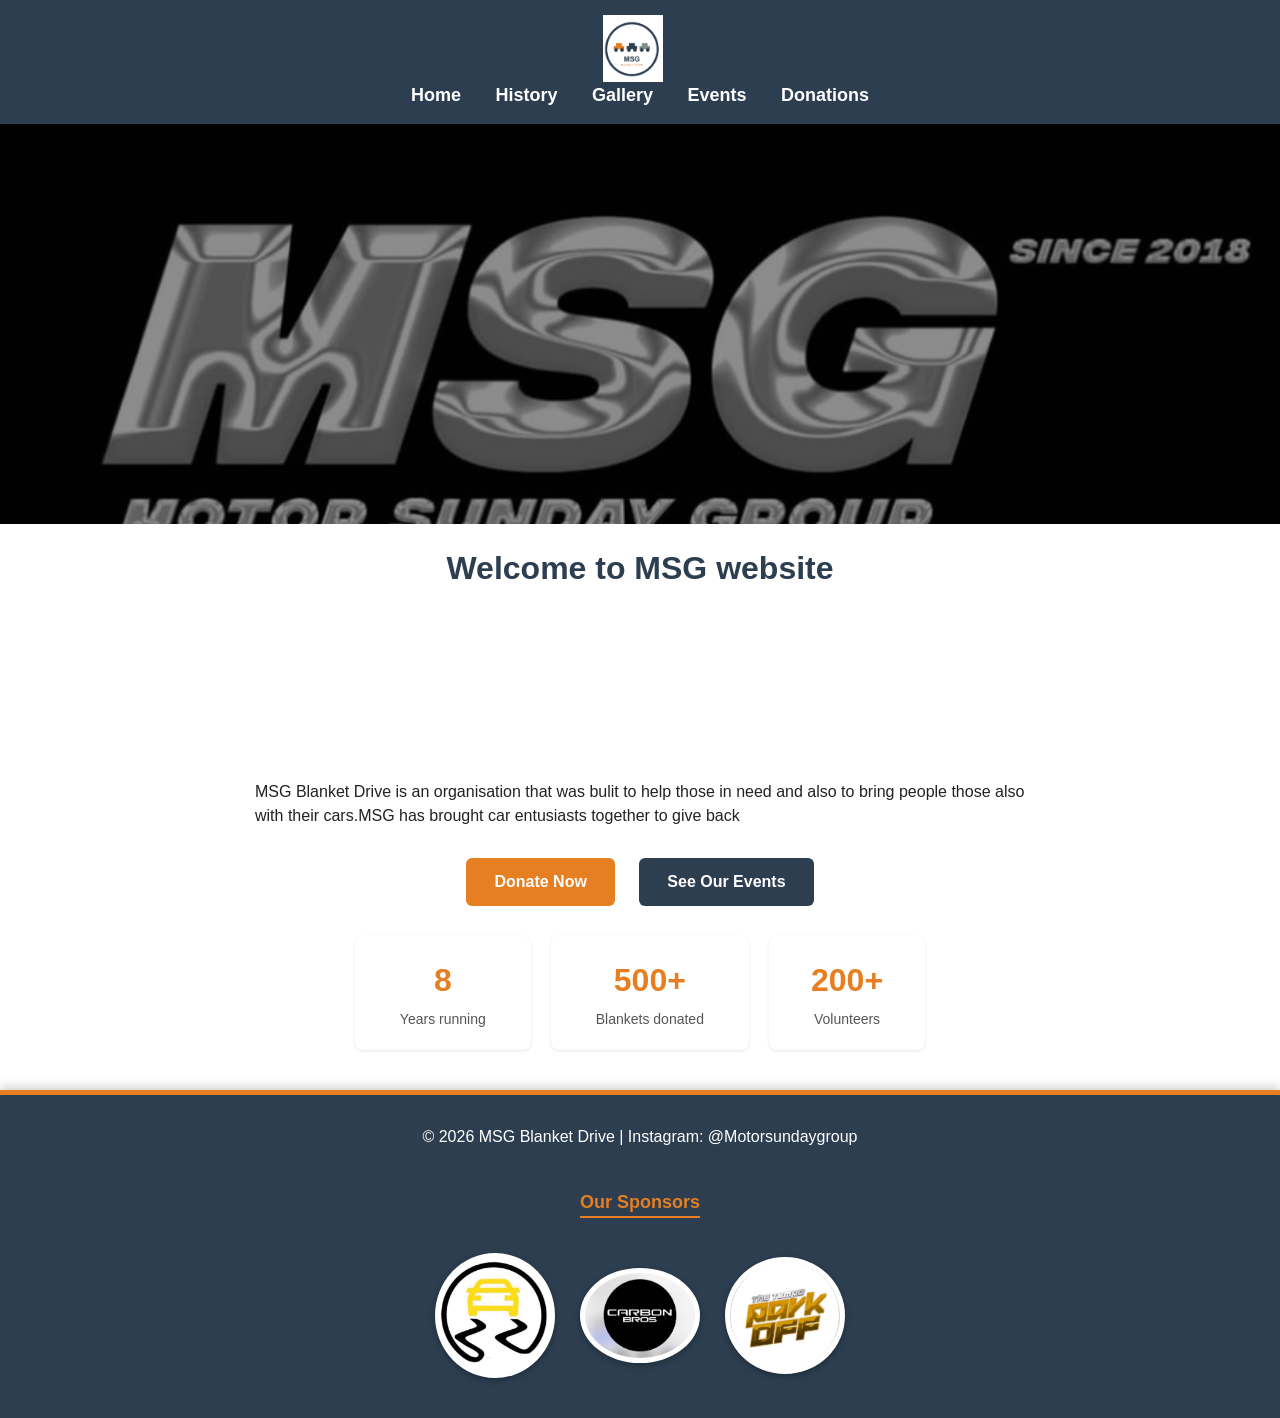
<file: index.html>
<!DOCTYPE html>
<html>
<head>
<title>MSG Blanket Drive</title>
<link rel="stylesheet" href="style.css">
</head>
<body>
   <header>
    <img src="images/image0013.jpeg" alt="MSG Blanket Drive logo" class="logo">
    <nav>
     <a href=".index.html">Home</a>
     <a href="history.html">History</a>
     <a href="gallery.html">Gallery</a>
     <a href="events.html">Events</a>
     <a href="donations.html">Donations</a>
    </nav>
   </header>
   <div class="background">
   </div>
   <div>
<h1>Welcome to MSG website</h1>
   </div>
   <video autoplay muted loop playsinline class="hero-video">
  <source src="videos/video.mp4" type="video/mp4">
</video>

<p>MSG Blanket Drive is an organisation that was bulit to help those in need and also to bring people those also with their cars.MSG has brought car entusiasts together to give back</p>
   
   <div class="cta-buttons">
  <a href="donations.html" class="btn btn-primary">Donate Now</a>
  <a href="events.html" class="btn btn-secondary">See Our Events</a>
</div>
<div class="stats">
  <div class="stat-box">
    <h2>8</h2>
    <p>Years running</p>
  </div>
  <div class="stat-box">
    <h2>500+</h2>
    <p>Blankets donated</p>
  </div>
  <div class="stat-box">
    <h2>200+</h2>
    <p>Volunteers</p>
  </div>
</div>
<footer>
  <p>© 2026 MSG Blanket Drive | Instagram: @Motorsundaygroup</p>
  <h2>Our Sponsors</h2>
  <div class="sponsors">
    <img src="images/image 0010.jpeg" alt="Traction SA">
    <img src="images/image 0012.jpeg" alt="CARBON BROS">
    <img src="images/image0011.jpeg" alt="The Tempo Park Off">
  </div>
</footer>
</body>
</html>
</file>
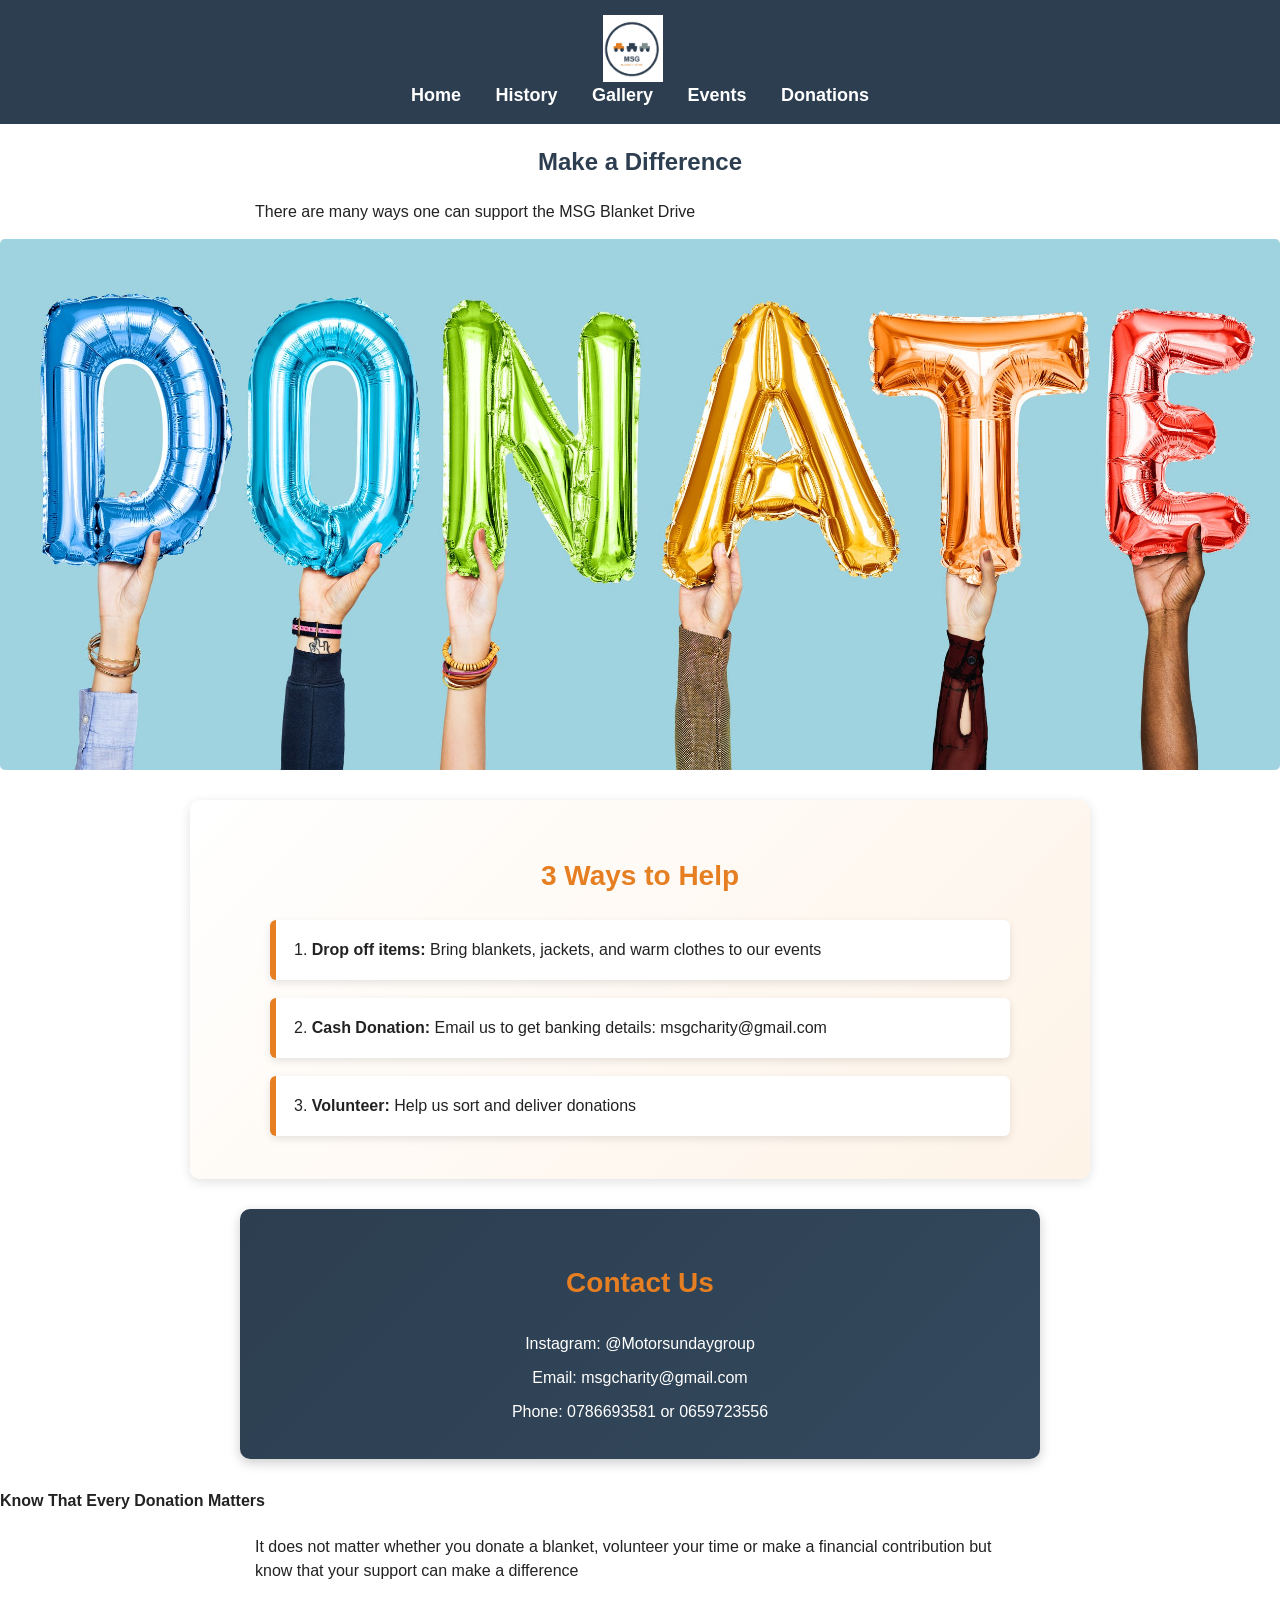
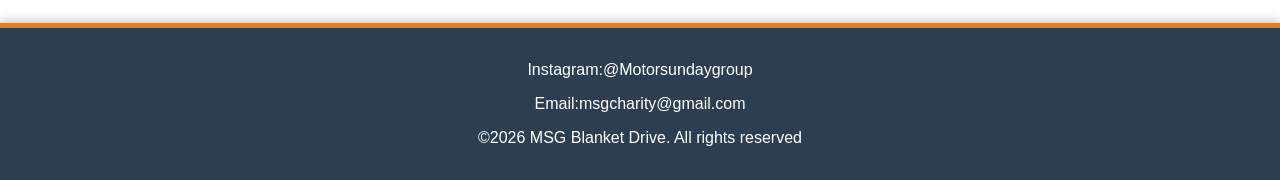
<file: donations.html>
<!DOCTYPE html>
<html>
  <head>
    <title>Donations</title>
    <link rel="stylesheet" href="style.css">
  </head>

<header>
  <img src="images/image0013.jpeg" alt="MSG Blanket Drive Logo" class="logo">
  <nav>
     <a href=".index.html">Home</a>
     <a href="history.html">History</a>
     <a href="gallery.html">Gallery</a>
     <a href="events.html">Events</a>
     <a href="donations.html">Donations</a>
  </nav>
   </header>
   <section>
<h1>Make a Difference</h1>
<p>There are many ways one can support the MSG Blanket Drive</p>
<img src="images/FEATURED.jpeg">
   </section>

   <section class="help-section">
<h2>3 Ways to Help</h2>
<ol>
  <li><b>Drop off items:</b> Bring blankets, jackets, and warm clothes to our events</li>
  <li><b>Cash Donation:</b> Email us to get banking details: msgcharity@gmail.com</li>
  <li><b>Volunteer:</b> Help us sort and deliver donations</li>
</ol>
   </section>

   <section class="contact-section">
<h3>Contact Us</h3>
<p>Instagram: @Motorsundaygroup</p>
<p>Email: msgcharity@gmail.com</p>
<p>Phone: 0786693581 or 0659723556</p>
   </section>

   <section class="call to action-section">
    <h4>Know That Every Donation Matters</h4>
    <p>It does not matter whether you donate a blanket, volunteer your time or make a financial contribution but know that your support can make a difference</p>
   </section>

   <footer>
    <p>Instagram:@Motorsundaygroup</p>
    <p>Email:msgcharity@gmail.com</p>
    <p>&copy;2026 MSG Blanket Drive. All rights reserved</p>
   </footer>
</html>
</file>
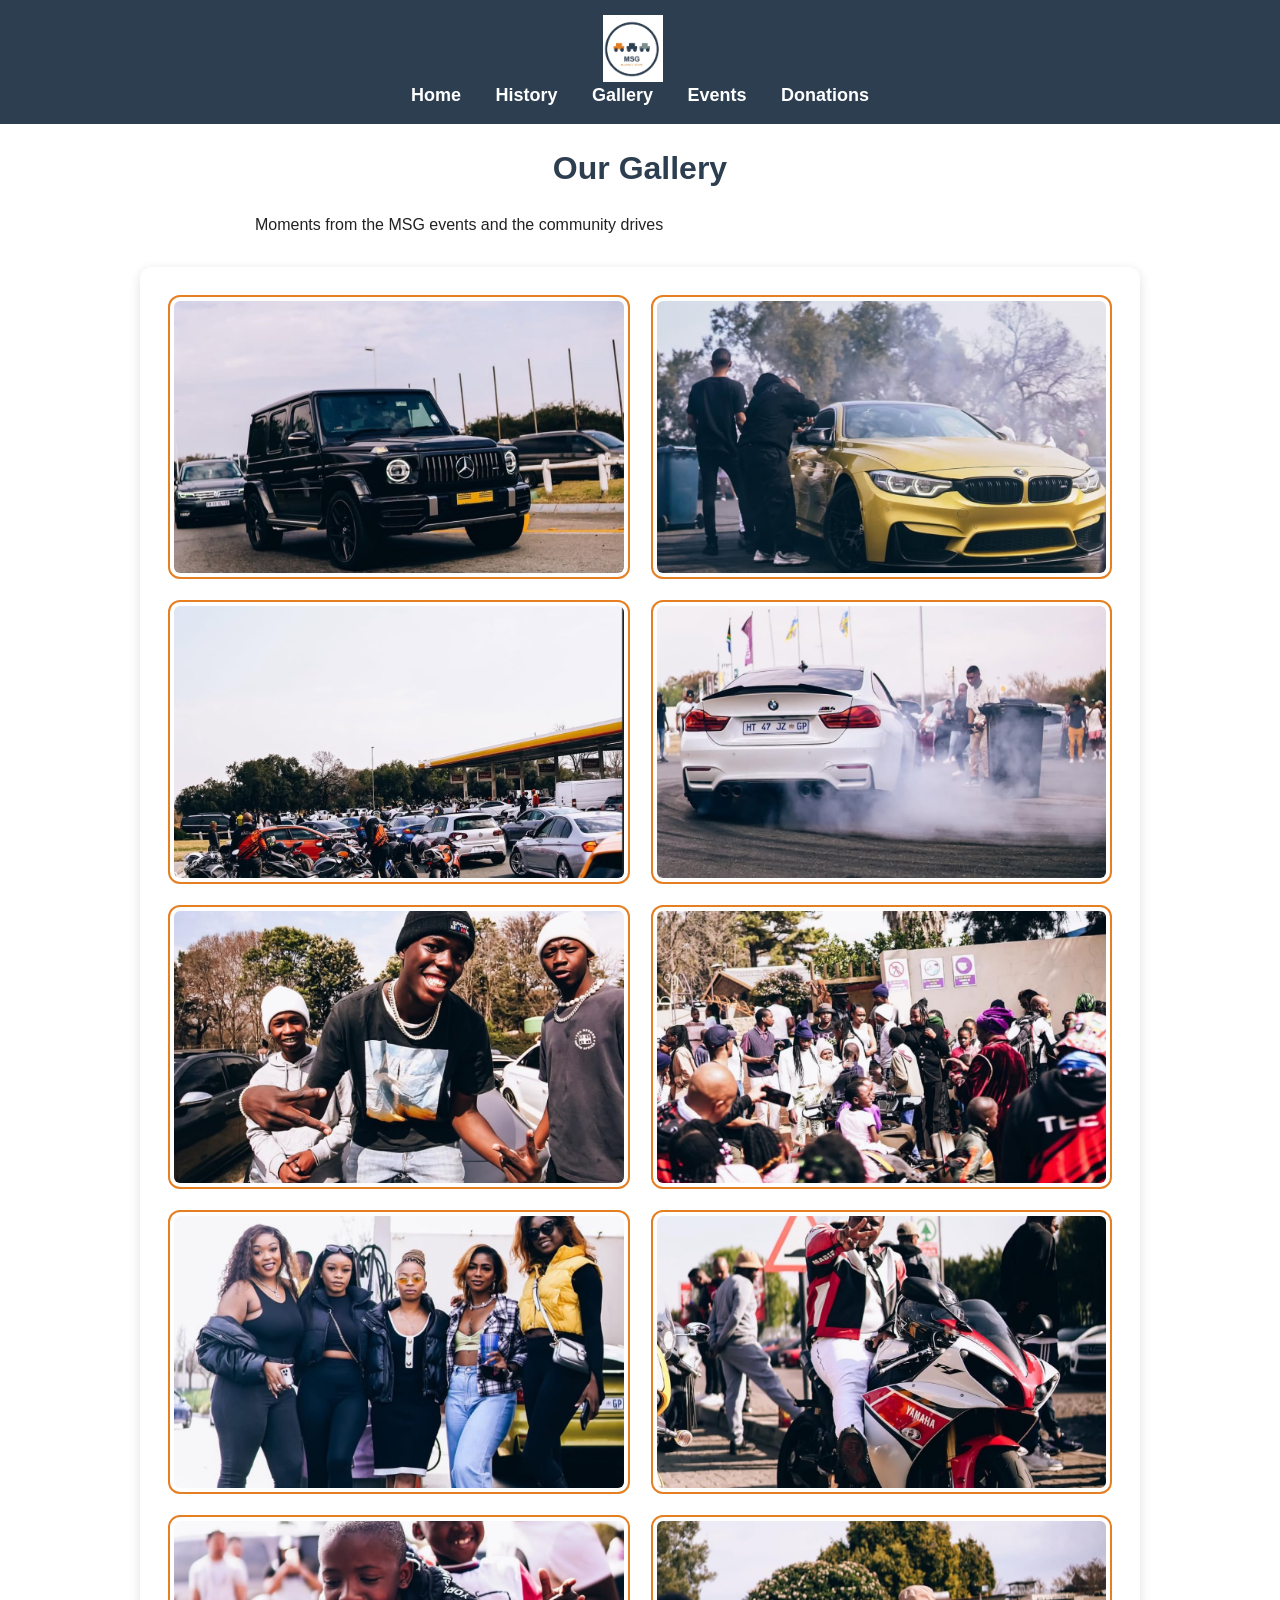
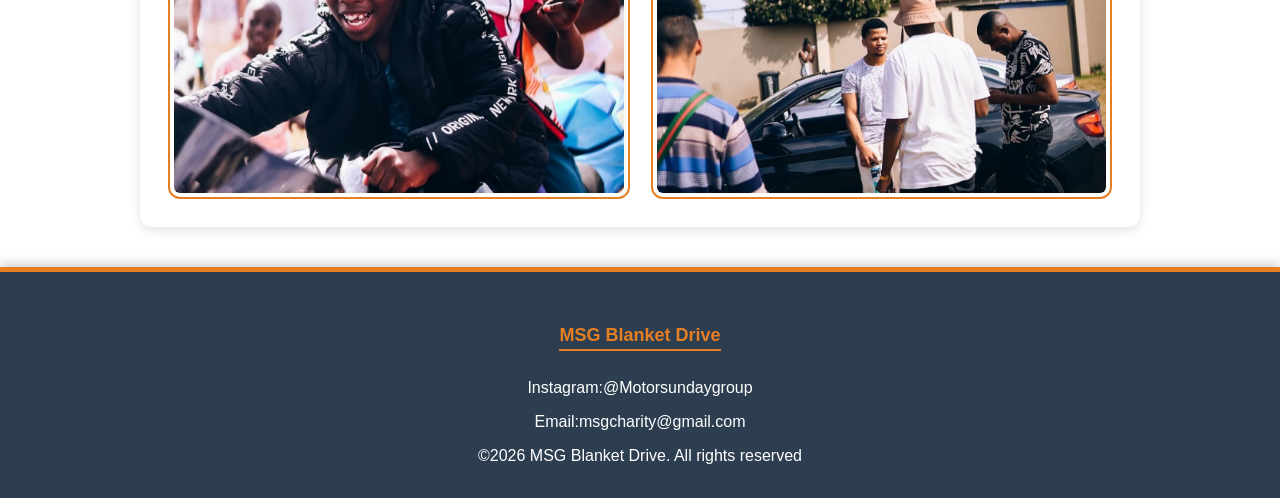
<file: gallery.html>
<!DOCTYPE html>
<html>
  
  <head>
    <title>MSG Blanket Drive Gallery</title>
   <link rel="stylesheet" href="style.css">
  </head>
  <body>
 
<header>
  <img src="images/image0013.jpeg" alt="MSG Blanket Drive Logo" class="logo">
  <nav>
     <a href=".index.html">Home</a>
     <a href="history.html">History</a>
     <a href="gallery.html">Gallery</a>
     <a href="events.html">Events</a>
     <a href="donations.html">Donations</a>
    </nav> 
   </header>

   <h1>Our Gallery</h1>
   <p>Moments from the MSG events and the community drives</p>
   <section class ="gallery-section">
    <div class="gallery-grid">
<img src="images/image 000.jpeg" width="900">
<img src="images/image 001.jpeg" width="900">
<img src="images/image 002.jpeg" width="900">
<img src="images/image 003.jpeg" width="900">
<img src="images/image 004 (2).jpeg" width="900">
<img src="images/image 005.jpeg" width="900">
<img src="images/image 006.jpeg" width="900">
<img src="images/image 007.jpeg" width="900">
<img src="images/image 008.jpeg" width="900">
<img src="images/image 009.jpeg" width="900">
</div>
</section>
<footer>
  <h2>MSG Blanket Drive</h2>
  <p>Instagram:@Motorsundaygroup</p>
  <p>Email:msgcharity@gmail.com</p>
  <p>&copy;2026 MSG Blanket Drive. All rights reserved</p>
</footer>
</body>
</html>
</file>
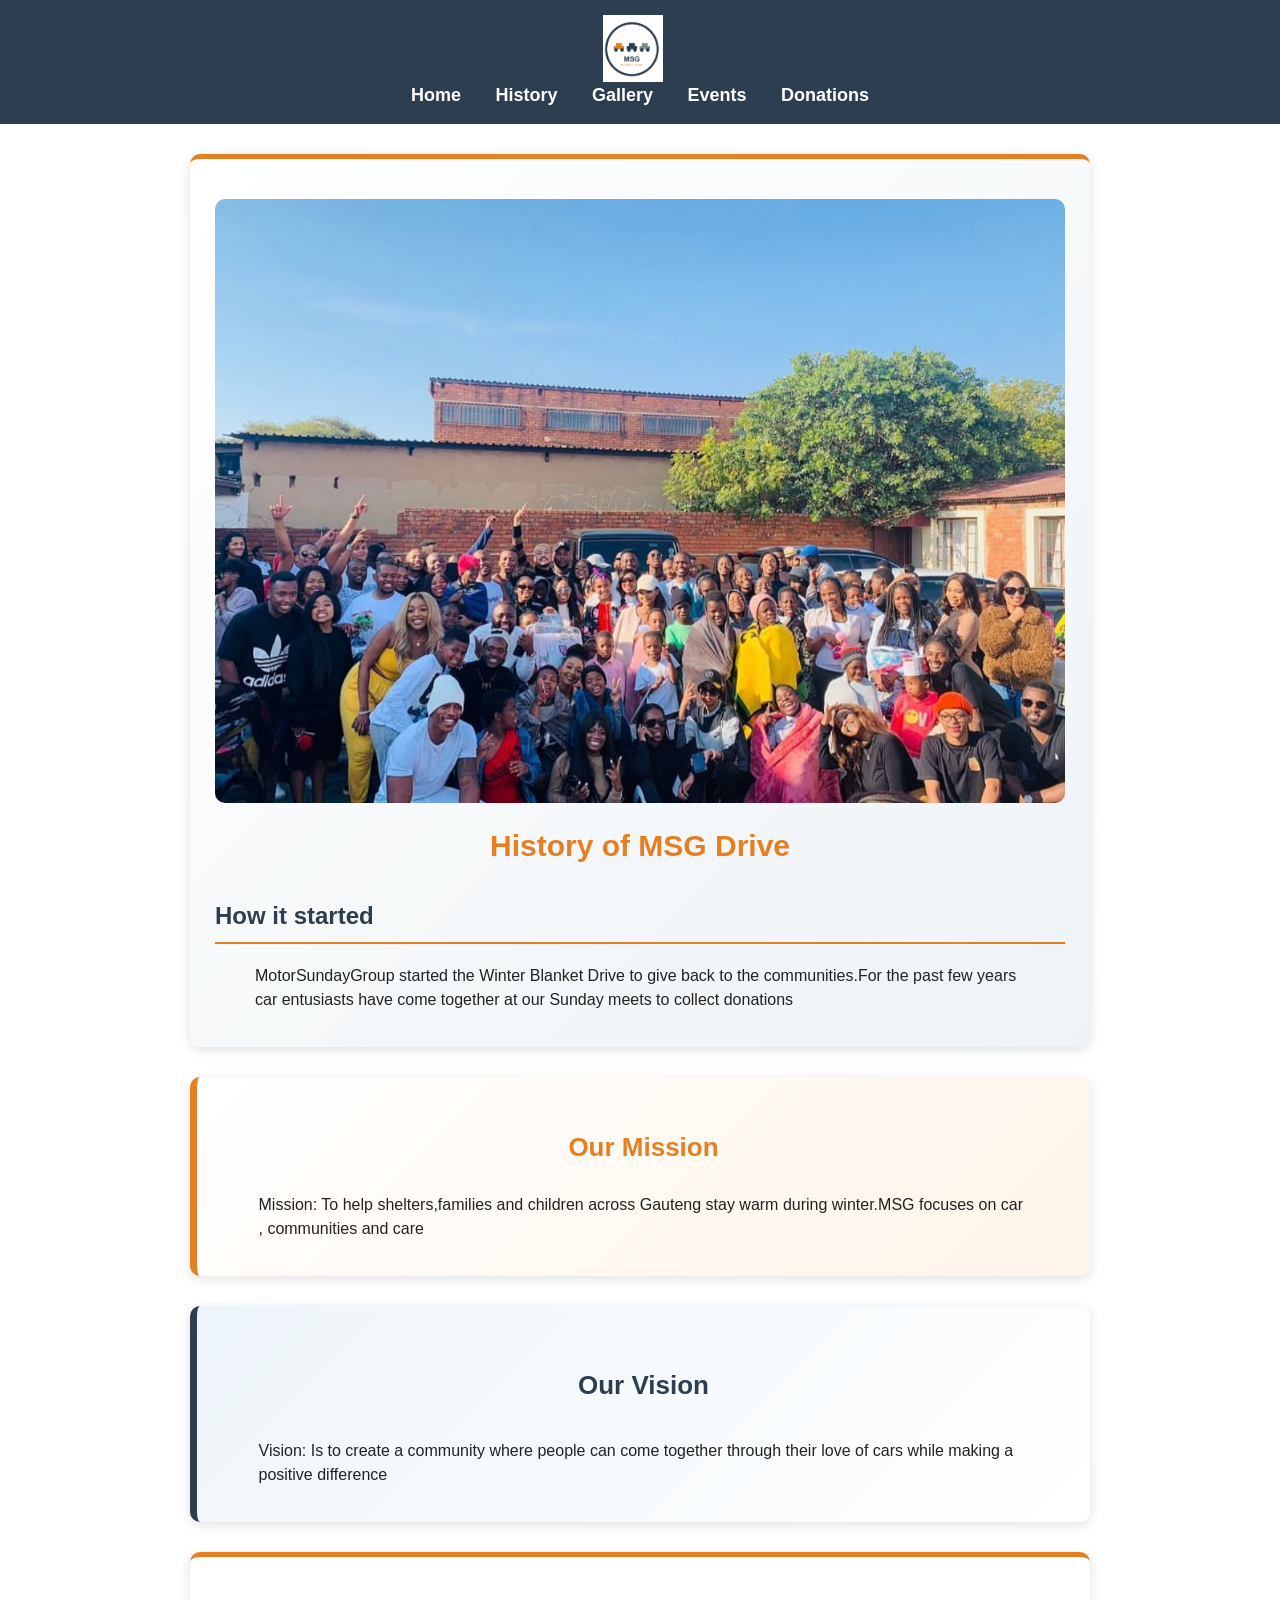
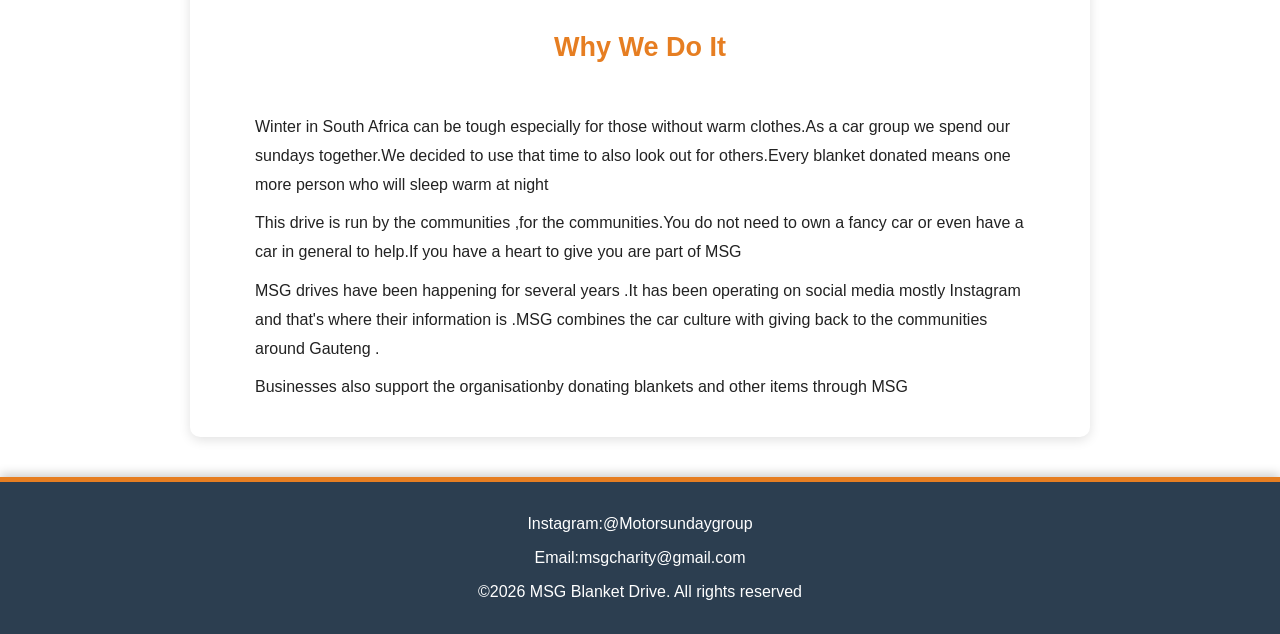
<file: history.html>
<!DOCTYPE html>
<html>
  <head>
    <title>MSG Blanket Drive History</title>
    <link rel="stylesheet" href="style.css">
  </head>
<header>
  <img src="images/image0013.jpeg" alt="MSG Blanket Drive Logo" class="logo">

  <nav>
     <a href=".index.html">Home</a>
     <a href="history.html">History</a>
     <a href="gallery.html">Gallery</a>
     <a href="events.html">Events</a>
     <a href="donations.html">Donations</a>
    </nav>
   </header>
   <section class="history-section">
    <img src="images/history.jpeg" width="900">
   <h1>History of MSG Drive</h1>
   <h2>How it started</h2>
<p>MotorSundayGroup started the Winter Blanket Drive to give back to the communities.For the past few years car entusiasts have come together at our Sunday meets to collect donations </p>
   </section>

   <section class="mission-section">
    <h3>Our Mission</h3>
<p>Mission: To help shelters,families and children across Gauteng stay warm during winter.MSG focuses on car , communities and care</p>
   </section>

   <section class="vision-section">
    <h4>Our Vision</h4>
    <p>Vision: Is to create a community where people can come together through their love of cars while making a positive difference</p>
   </section>

   <section class="why-section">
<h5>Why We Do It</h5>
<p>Winter in South Africa can be tough especially for those without warm clothes.As a car group we spend our sundays together.We decided to use that time to also look out for others.Every blanket donated means one more person who will sleep warm at night</p>
<p>This drive is run by the communities ,for the communities.You do not need to own a fancy car or even have a car in general to help.If you have a heart to give you are part of MSG</p>
<p>MSG drives have been happening for several years .It has been operating on social media mostly Instagram and that's where their information is .MSG combines the car culture with giving back to the communities around Gauteng . </p>
<p>Businesses also support the organisationby donating blankets and other items through MSG</p>
   </section>

   <footer>
    <p>Instagram:@Motorsundaygroup</p>
    <p>Email:msgcharity@gmail.com</p>
    <p>&copy;2026 MSG Blanket Drive. All rights reserved</p>
   </footer>
</html>
</file>
<file: style.css>
* {
  box-sizing: border-box;
}

body {
  font-family: Arial, Helvetica, sans-serif;
  margin: 0;
  padding: 0;
  color: #222;
  background-color: #ffffff;
  line-height: 1.5;
}

/* Header / navigation */
header {
  background-color: #2c3e50;
  padding: 15px;
  text-align: center;
}

header a {
  color: #ffffff;
  text-decoration: none;
  margin: 0 15px;
  font-weight: bold;
  font-size: 18px;
}

header a:hover {
  text-decoration: underline;
}

/* Headings */
h1 {
  text-align: center;
  color: #2c3e50;
  margin-top: 20px;
}

h2 {
  color: #2c3e50;
  margin-top: 30px;
}

/* Paragraphs */
p {
  max-width: 800px;
  margin: 10px auto;
  padding: 0 15px;
  font-size: 16px;
}

/* Images */
img {
  display: block;
  max-width: 100%;
  height: auto;
  margin: 15px auto;
  border-radius: 5px;
}

/* Lists */
ol, ul {
  max-width: 800px;
  margin: 10px auto;
  padding: 0 30px;
  font-size: 16px;
}

li {
  margin-bottom: 12px;
  background-color: #ffffff;
  padding: 10px 15px;
  border-radius: 6px;
  box-shadow: 0 1px 3px rgba(0,0,0,0.1);
  list-style-position: inside;
}

/* Links inside body text (not header) */
body > p a, li a {
  color: #e67e22;
  font-weight: bold;
}

/* Footer */
footer {
  text-align: center;
  padding: 20px;
  margin-top: 40px;
  background-color: #2c3e50;
  color: #ffffff;
  font-size: 14px;
}

footer h2 {
  color: #ffffff;
  border-bottom: 2px solid #e67e22;
  display: inline-block;
  font-size: 18px;
}


.sponsors {
  display: flex;
  flex-wrap: wrap;
  justify-content: center;
  align-items: center;
  gap: 25px;
  max-width: 900px;
  margin: 20px auto;
}

.sponsors img {
  max-width: 120px;
  margin: 0;
  border-radius: 50%;
  background-color: #ffffff;
  padding: 5px;
  box-shadow: 0 2px 6px rgba(0,0,0,0.3);
}


@media (max-width: 600px) {
  header a {
    display: inline-block;
    margin: 5px;
    font-size: 15px;
  }

  h1 {
    font-size: 26px;
  }
}

header img.logo {
  max-width: 60px;
  display: inline-block;
  margin: 0 15px 0 0;
  vertical-align: middle;
  box-shadow: none;
  border-radius: 0;
}

.background {
  background-image: linear-gradient(rgba(0,0,0,0.45), rgba(0,0,0,0.45)), url("images/image 1.jpeg");
  background-size: cover;
  background-position: center;
  background-repeat: no-repeat;
  min-height: 400px;
  display: flex;
  align-items: center;
  justify-content: center;
  text-align: center;
  color: #ffffff;
}

.background h1 {
  color: #ffffff;
  text-shadow: 0 2px 6px rgba(0,0,0,0.8);
  font-size: 34px;
  margin: 0;
  padding: 20px;
}

.background p {
  color: #ffffff;
  background-color: rgba(0, 0, 0, 0.4);
  display: inline-block;
  padding: 10px 20px;
  border-radius: 6px;
}

/* CTA buttons */
.cta-buttons {
  text-align: center;
  margin: 30px auto;
}

.btn {
  display: inline-block;
  padding: 12px 28px;
  margin: 0 10px;
  border-radius: 6px;
  text-decoration: none;
  font-weight: bold;
  font-size: 16px;
}

.btn-primary {
  background-color: #e67e22;
  color: #ffffff;
}

.btn-secondary {
  background-color: #2c3e50;
  color: #ffffff;
}

.btn:hover {
  opacity: 0.85;
}


.stats {
  display: flex;
  flex-wrap: wrap;
  justify-content: center;
  gap: 20px;
  max-width: 900px;
  margin: 30px auto;
}

.stat-box {
  background-color: #ffffff;
  padding: 20px 30px;
  border-radius: 8px;
  box-shadow: 0 1px 3px rgba(0,0,0,0.1);
  text-align: center;
  min-width: 140px;
}

.stat-box h2 {
  color: #e67e22;
  font-size: 32px;
  margin: 0;
  border: none;
}

.stat-box p {
  margin: 5px 0 0 0;
  font-size: 14px;
  color: #555;
}

.video {
  width: 100%;
  max-height: 450px;
  object-fit: cover;
  display: block;
}


.history-section,
.mission-section,
.vision-section,
.why-section {
    max-width: 900px;
    margin: 30px auto;
    padding: 25px;
    background-color: #ffffff;
    border-radius: 10px;
    box-shadow: 0 3px 12px rgba(0,0,0,0.12);
}

.history-section {
    background: linear-gradient(135deg, #ffffff, #eef3f6);
    border-top: 5px solid #e67e22;
}

.history-section img {
    width: 100%;
    max-width: 900px;
    border-radius: 10px;
}

.history-section h1 {
    color: #e67e22;
    font-size: 30px;
}

.history-section h2 {
    color: #2c3e50;
    border-bottom: 2px solid #e67e22;
    padding-bottom: 8px;
}

.mission-section {
    background: linear-gradient(135deg, #ffffff, #fff4e8);
    border-left: 7px solid #e67e22;
}

.mission-section h3 {
    color: #e67e22;
    text-align: center;
    font-size: 26px;
}

.vision-section {
    background: linear-gradient(135deg, #eef5fa, #ffffff);
    border-left: 7px solid #2c3e50;
}

.vision-section h4 {
    color: #2c3e50;
    text-align: center;
    font-size: 26px;
}

.why-section {
    border-top: 5px solid #e67e22;
}

.why-section h5 {
    color: #e67e22;
    text-align: center;
    font-size: 27px;
}

.why-section p {
    line-height: 1.8;
}


.gallery-section {
    max-width: 1000px;
    margin: 30px auto;
    padding: 30px;
    background-color: #ffffff;
    border-radius: 12px;
    box-shadow: 0 3px 12px rgba(0,0,0,0.12);
}

.gallery-grid {
    display: grid;
    grid-template-columns: repeat(2, 1fr);
    gap: 25px;
}

.gallery-grid img {
    width: 100%;
    height: 280px;
    object-fit: cover;
    margin: 0;
    border: 4px solid #ffffff;
    outline: 2px solid #e67e22;
    border-radius: 10px;
    transition: 0.3s;
}

.gallery-grid img:hover {
    transform: scale(1.04);
    box-shadow: 0 8px 20px rgba(0,0,0,0.25);
    outline-color: #2c3e50;
}



.events-section {
    max-width: 900px;
    margin: 30px auto;
    padding: 20px;
}

.event-card {
    background-color: #ffffff;
    margin: 25px auto;
    padding: 25px;
    border-radius: 10px;
    border-left: 7px solid #e67e22;
    box-shadow: 0 4px 12px rgba(0,0,0,0.12);
    transition: 0.3s;
}

.event-card:hover {
    transform: translateY(-5px);
    box-shadow: 0 8px 18px rgba(0,0,0,0.18);
}

.event-card h2 {
    color: #e67e22;
    margin-top: 0;
}

.event-card p {
    margin: 8px auto;
}



.help-section {
    max-width: 900px;
    margin: 30px auto;
    padding: 25px;
    background: linear-gradient(135deg, #ffffff, #fef3e7);
    border-radius: 10px;
    box-shadow: 0 3px 12px rgba(0,0,0,0.12);
}

.help-section h2 {
    text-align: center;
    color: #e67e22;
    font-size: 28px;
}

.help-section li {
    border-left: 6px solid #e67e22;
    background-color: #ffffff;
    padding: 18px;
    margin-bottom: 18px;
    box-shadow: 0 3px 8px rgba(0,0,0,0.1);
    transition: 0.3s;
}

.help-section li:hover {
    transform: translateX(5px);
    border-left-color: #2c3e50;
}


.contact-section {
    max-width: 800px;
    margin: 30px auto;
    padding: 25px;
    background: linear-gradient(135deg, #2c3e50, #34495e);
    color: #ffffff;
    border-radius: 10px;
    text-align: center;
    box-shadow: 0 4px 12px rgba(0,0,0,0.2);
}

.contact-section h3 {
    color: #e67e22;
    font-size: 28px;
}

.contact-section p {
    color: #ffffff;
}

.call-to-action-section {
    max-width: 900px;
    margin: 30px auto;
    padding: 35px;
    background: linear-gradient(135deg, #e67e22, #f39c12);
    color: #ffffff;
    text-align: center;
    border-radius: 10px;
    box-shadow: 0 4px 12px rgba(0,0,0,0.2);
}


footer {
    border-top: 5px solid #e67e22;
    box-shadow: 0 -3px 10px rgba(0,0,0,0.2);
}

footer h2 {
    color: #e67e22;
}


@media (max-width: 600px) {

    .history-section,
    .mission-section,
    .vision-section,
    .why-section,
    .help-section,
    .contact-section,
    .call-to-action-section,
    .gallery-section {
        margin: 20px 10px;
        padding: 18px;
    }

    .gallery-grid {
        grid-template-columns: 1fr;
    }

    .gallery-grid img {
        height: auto;
    }

    .events-section {
        margin: 20px 10px;
        padding: 10px;
    }

    .event-card {
        padding: 18px;
    }

}

.call-to-action-section {
    max-width: 900px;
    margin: 30px auto;
    padding: 35px;
    text-align: center;
}

.call-to-action-section h4 {
    text-align: center;
    margin: 0 auto 15px auto;
    color: #ffffff;
}

.call-to-action-section p {
    text-align: center;
    margin: 0 auto;
    color: #ffffff;
    max-width: 700px;
}
</file>
